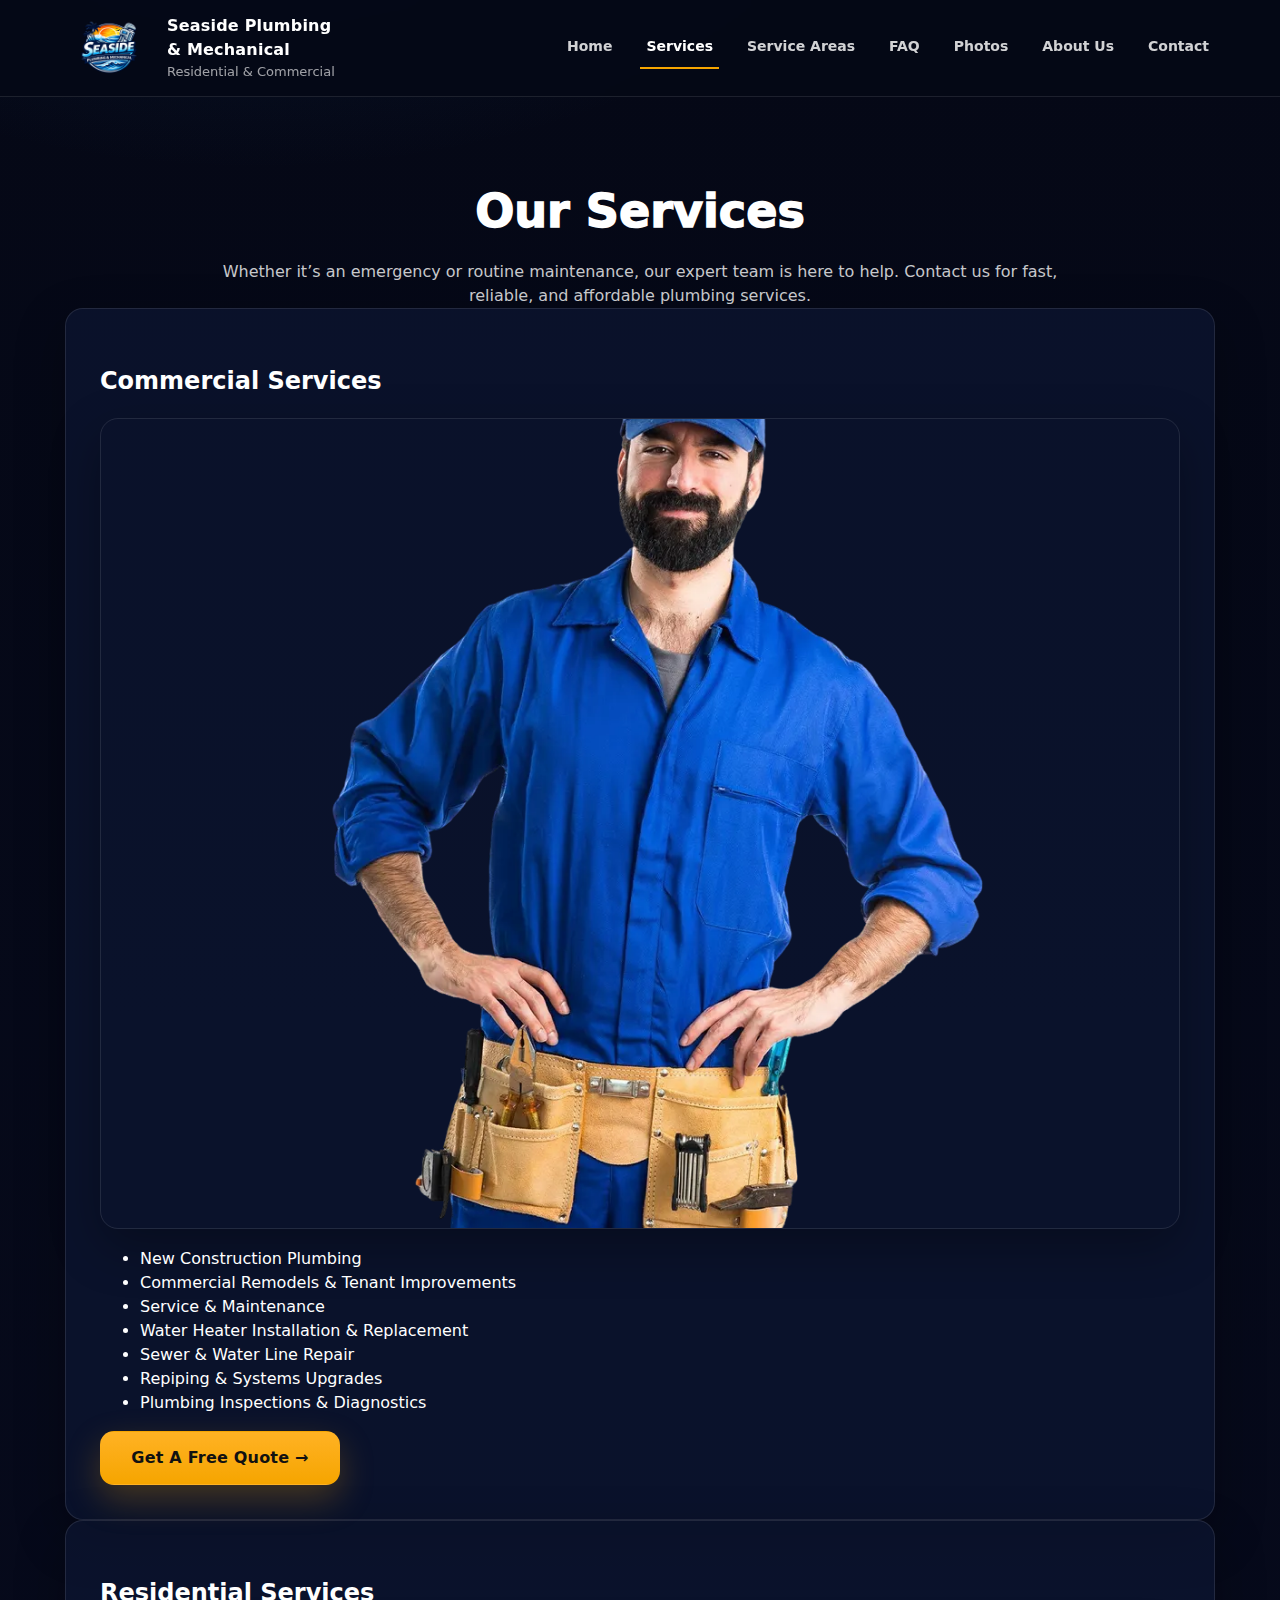
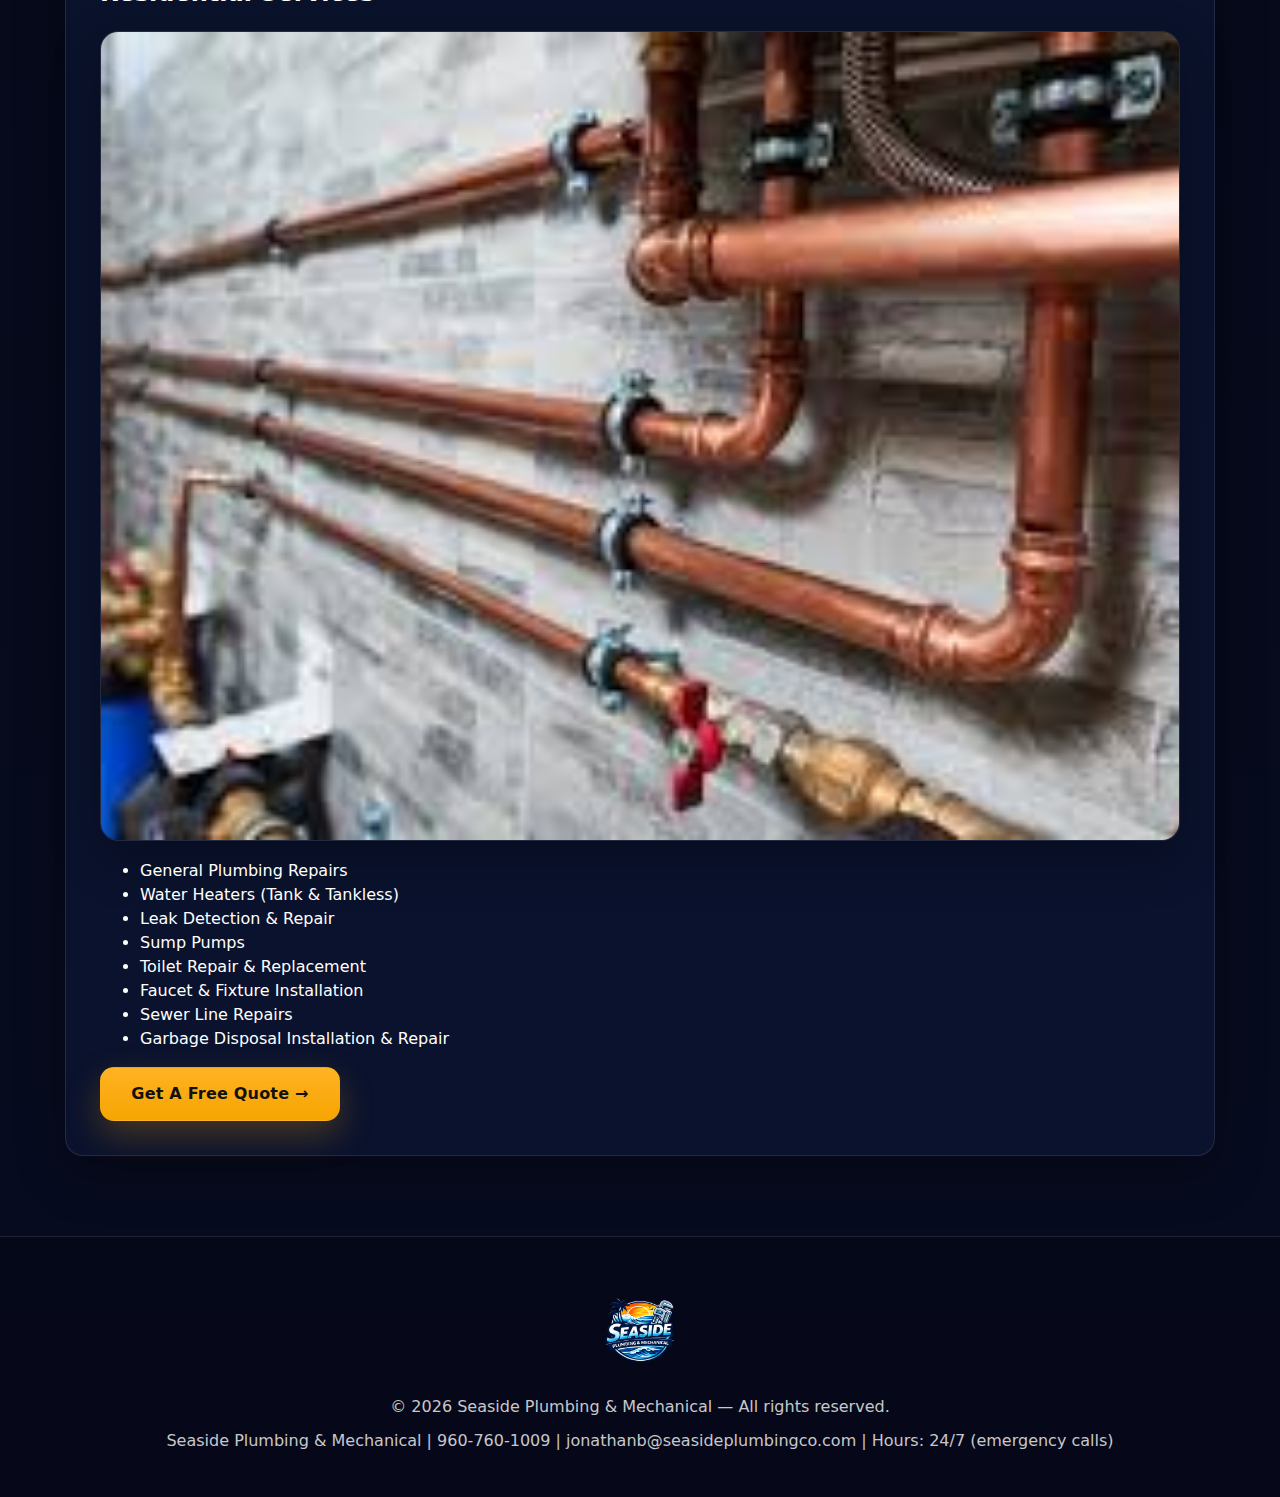
<file: service.html>
<!DOCTYPE html>
<html lang="en">
<head>
  <meta charset="UTF-8" />
  <meta name="viewport" content="width=device-width, initial-scale=1.0"/>
  <title>Seaside Plumbing & Mechanical | Services</title>
  <link rel="stylesheet" href="styles.css"/>
</head>
<body>
<a class="skip-link" href="#main">Skip to content</a>

<header class="site-header">
  <div class="container header-inner">
    <a class="brand" href="index.html">
      <img src="assets/logo.png" alt="Seaside Plumbing & Mechanical logo">
      <div>
        <div class="brand-name">Seaside Plumbing<br>& Mechanical</div>
        <div class="brand-sub">Residential & Commercial</div>
      </div>
    </a>

    <button class="menu-btn" aria-expanded="false" aria-controls="nav">Menu</button>

    <nav id="nav" class="nav" aria-label="Primary">
      <a href="index.html">Home</a>
      <a class="active" href="services.html">Services</a>
      <a href="service-areas.html">Service Areas</a>
      <a href="faq.html">FAQ</a>
      <a href="photos.html">Photos</a>
      <a href="about.html">About Us</a>
      <a href="contact.html">Contact</a>
    </nav>
  </div>
</header>

<main id="main">
  <section class="section">
    <div class="container">
      <h1 class="section-title">Our Services</h1>
      <p class="section-sub">
        Whether it’s an emergency or routine maintenance, our expert team is here to help.
        Contact us for fast, reliable, and affordable plumbing services.
      </p>

      <div class="services-split">
        <div class="card pad service-block">
          <h2 class="title">Commercial Services</h2>
          <div class="media" style="margin:14px 0 18px;">
            <img src="assets/plumber-3.jpg" alt="Commercial plumbing service">
          </div>
          <ul class="bullets">
            <li><span class="dot"></span>New Construction Plumbing</li>
            <li><span class="dot"></span>Commercial Remodels & Tenant Improvements</li>
            <li><span class="dot"></span>Service & Maintenance</li>
            <li><span class="dot"></span>Water Heater Installation & Replacement</li>
            <li><span class="dot"></span>Sewer & Water Line Repair</li>
            <li><span class="dot"></span>Repiping & Systems Upgrades</li>
            <li><span class="dot"></span>Plumbing Inspections & Diagnostics</li>
          </ul>
          <a class="btn btn-primary" href="contact.html">Get A Free Quote →</a>
        </div>

        <div class="card pad service-block">
          <h2 class="title">Residential Services</h2>
          <div class="media" style="margin:14px 0 18px;">
            <img src="assets/plumber-4.jpg" alt="Residential plumbing service">
          </div>
          <ul class="bullets">
            <li><span class="dot"></span>General Plumbing Repairs</li>
            <li><span class="dot"></span>Water Heaters (Tank & Tankless)</li>
            <li><span class="dot"></span>Leak Detection & Repair</li>
            <li><span class="dot"></span>Sump Pumps</li>
            <li><span class="dot"></span>Toilet Repair & Replacement</li>
            <li><span class="dot"></span>Faucet & Fixture Installation</li>
            <li><span class="dot"></span>Sewer Line Repairs</li>
            <li><span class="dot"></span>Garbage Disposal Installation & Repair</li>
          </ul>
          <a class="btn btn-primary" href="contact.html">Get A Free Quote →</a>
        </div>
      </div>

    </div>
  </section>
</main>

<footer class="site-footer">
  <div class="container footer-inner">
    <img src="assets/logo.png" alt="Seaside Plumbing & Mechanical logo">
    <div>© 2026 Seaside Plumbing & Mechanical — All rights reserved.</div>
    <div class="fine">
      Seaside Plumbing & Mechanical | 960-760-1009 | jonathanb@seasideplumbingco.com | Hours: 24/7 (emergency calls)
    </div>
  </div>
</footer>

<script src="script.js"></script>
</body>
</html>
</file>
<file: styles.css>
:root{
  --navy-950:#050816;
  --navy-900:#070B1F;
  --navy-850:#0A1230;
  --panel:rgba(14,26,58,.55);
  --text:#FFFFFF;
  --muted:rgba(255,255,255,.78);
  --muted2:rgba(255,255,255,.62);
  --line:rgba(255,255,255,.10);
  --accent:#F6A500;
  --accent2:#ffb224;
  --radius:18px;
  --shadow: 0 18px 50px rgba(0,0,0,.30);
  --max: 1150px;
}

*{box-sizing:border-box}
html,body{margin:0;padding:0}
body{
  font-family: system-ui, -apple-system, Segoe UI, Roboto, Arial, sans-serif;
  background:
    radial-gradient(1200px 800px at 20% -10%, rgba(31,111,178,.20), transparent 60%),
    linear-gradient(180deg, var(--navy-950), var(--navy-900));
  color:var(--text);
  line-height:1.5;
}

a{color:inherit;text-decoration:none}
img{max-width:100%;display:block}

.container{
  width:min(var(--max), calc(100% - 44px));
  margin-inline:auto;
}

.skip-link{
  position:absolute; left:-999px; top:auto;
  width:1px;height:1px; overflow:hidden;
}
.skip-link:focus{
  left:16px; top:16px;
  width:auto;height:auto;
  padding:10px 12px;
  background:#fff; color:#000;
  border-radius:10px;
  z-index:9999;
}

/* ===== Header / Nav ===== */
.site-header{
  position:sticky;
  top:0;
  z-index:50;
  background: rgba(5,8,22,.88);
  backdrop-filter: blur(10px);
  border-bottom:1px solid var(--line);
}
.header-inner{
  display:flex;
  align-items:center;
  justify-content:space-between;
  padding:14px 0;
  gap:18px;
}
.brand{
  display:flex;
  align-items:center;
  gap:14px;
}
.brand img{
  width:88px; /* logo size */
  height:auto;
  object-fit:contain;
}
.brand .brand-text{
  display:grid;
  gap:2px;
  line-height:1.1;
}
.brand .brand-name{
  font-weight:900;
  letter-spacing:.2px;
}
.brand .brand-sub{
  font-size:13px;
  color:var(--muted2);
}

.nav{
  display:flex;
  align-items:center;
  gap:22px;
}
.nav a{
  color: rgba(255,255,255,.82);
  font-weight:700;
  font-size:14px;
  padding:10px 6px;
  border-bottom:2px solid transparent;
}
.nav a:hover{
  color:#fff;
  border-bottom-color: rgba(246,165,0,.55);
}
.nav a.active{
  color:#fff;
  border-bottom-color: var(--accent);
}

.menu-btn{
  display:none;
  border:1px solid var(--line);
  background:transparent;
  color:#fff;
  padding:10px 12px;
  border-radius:12px;
}

/* ===== Buttons ===== */
.btn{
  display:inline-flex;
  align-items:center;
  justify-content:center;
  gap:10px;
  padding:14px 18px;
  border-radius:14px;
  font-weight:900;
  letter-spacing:.2px;
  border:1px solid transparent;
  cursor:pointer;
  transition: transform .08s ease, filter .12s ease;
  min-width: 240px;
}
.btn:active{transform: translateY(1px)}
.btn-primary{
  background: linear-gradient(180deg, var(--accent2), var(--accent));
  color:#111;
  box-shadow: 0 14px 34px rgba(246,165,0,.25);
}
.btn-secondary{
  background: rgba(255,255,255,.06);
  border-color: rgba(255,255,255,.18);
  color:#fff;
}
.btn:hover{filter:brightness(1.03)}

/* ===== Hero ===== */
.hero{
  position:relative;
  min-height: 72vh;
  display:grid;
  place-items:center;
  overflow:hidden;
  border-bottom:1px solid var(--line);
}
.hero::before{
  content:"";
  position:absolute; inset:0;
  background:
    linear-gradient(180deg, rgba(5,8,22,.62), rgba(5,8,22,.80)),
    url("assets/hero.jpg") center/cover no-repeat;
  transform: scale(1.02);
  filter: saturate(1.05);
}
.hero .hero-inner{
  position:relative;
  padding:84px 0 74px;
  text-align:center;
}
.hero h1{
  margin:0;
  font-size: clamp(36px, 5vw, 64px);
  line-height:1.05;
  font-weight:950;
  text-shadow: 0 10px 30px rgba(0,0,0,.35);
}
.hero h1 span{
  display:block;
  font-size: clamp(22px, 2.8vw, 40px);
  font-weight:850;
  margin-top:10px;
  opacity:.95;
}
.hero p{
  margin:18px auto 0;
  max-width: 760px;
  color: rgba(255,255,255,.78);
  font-size: 15px;
}
.cta-row{
  margin-top:30px;
  display:flex;
  justify-content:center;
  gap:14px;
  flex-wrap:wrap;
}

/* ===== Sections ===== */
.section{ padding:80px 0; }
.section-title{
  text-align:center;
  margin:0 0 14px;
  font-size: clamp(30px, 3.6vw, 48px);
  font-weight:950;
}
.section-sub{
  text-align:center;
  margin:0 auto;
  max-width: 860px;
  color: var(--muted);
}

/* Split layout */
.split{
  display:grid;
  grid-template-columns: 1.1fr .9fr;
  gap:44px;
  align-items:center;
  margin-top:34px;
}
.card{
  background: var(--panel);
  border:1px solid var(--line);
  border-radius: var(--radius);
  box-shadow: var(--shadow);
}
.card.pad{ padding:34px; }

.h2{
  margin:0;
  font-size: clamp(28px, 3.2vw, 44px);
  font-weight:950;
  line-height:1.05;
}
.p{ color: var(--muted); margin:14px 0 0; }

.media{
  border-radius: var(--radius);
  overflow:hidden;
  border:1px solid rgba(255,255,255,.10);
  box-shadow: var(--shadow);
}
.media img{
  width:100%;
  height:100%;
  object-fit:cover;
  aspect-ratio: 4/3;
}

/* ===== Services page layout (two blocks like screenshot) ===== */
.services-page{
  padding: 86px 0 96px;
}
.services-block{
  display:grid;
  grid-template-columns: 1fr 1fr;
  gap: 56px;
  align-items: start;
}
.services-block + .services-block{
  margin-top: 68px;
}
.services-img{
  border-radius: 18px;
  overflow:hidden;
  border:1px solid rgba(255,255,255,.10);
  box-shadow: var(--shadow);
  background: rgba(255,255,255,.03);
}
.services-img img{
  width:100%;
  height:100%;
  object-fit:cover;
  aspect-ratio: 4/3;
}

.svc-title{
  margin:0 0 14px;
  font-size: 34px;
  font-weight: 950;
}
.svc-list{
  margin:0;
  padding-left: 22px;
  color: rgba(255,255,255,.82);
  display:grid;
  gap: 10px;
  line-height: 1.45;
}
.svc-list li{ }
.svc-cta{ margin-top: 22px; }

/* ===== FAQ bubbles ===== */
.faq{
  margin-top:34px;
  display:grid;
  gap:14px;
  max-width: 980px;
  margin-inline:auto;
}
.faq details{
  background: rgba(255,255,255,.06);
  border:1px solid rgba(255,255,255,.12);
  border-radius: 18px;
  padding:16px 18px;
}
.faq summary{
  cursor:pointer;
  font-weight:900;
  list-style:none;
  display:flex;
  align-items:center;
  justify-content:space-between;
  gap:12px;
}
.faq summary::-webkit-details-marker{ display:none; }
.faq summary::after{
  content:"+";
  font-size: 20px;
  opacity: .9;
}
.faq details[open] summary::after{ content:"–"; }
.faq .faq-a{ padding-top: 10px; }
.faq p{ margin:0; color: var(--muted); }

/* ===== Photos grid (uniform sizes) ===== */
.photo-grid{
  margin-top:34px;
  display:grid;
  grid-template-columns: repeat(auto-fill, minmax(260px, 1fr));
  gap: 18px;
}
.photo-grid img{
  width:100%;
  height: 260px;
  object-fit: cover;
  border-radius: 18px;
  border:1px solid rgba(255,255,255,.12);
  box-shadow: var(--shadow);
}

/* ===== Service areas (center everything) ===== */
.center-stack{
  text-align:center;
  display:grid;
  justify-items:center;
  gap: 14px;
}
.area-card{
  margin-top: 22px;
  width: min(760px, 100%);
  text-align:left;
}
.area-card .card.pad{ padding: 28px; }
.area-card ul{
  margin: 14px 0 0;
  padding-left: 18px;
  color: rgba(255,255,255,.82);
  display:grid;
  gap: 8px;
}

/* ===== Contact ===== */
.form{
  display:grid;
  gap:12px;
  margin-top:18px;
}
.field-row{
  display:grid;
  grid-template-columns: 1fr 1fr;
  gap: 12px;
}
.input, textarea, select{
  width:100%;
  padding:12px 14px;
  border-radius:14px;
  border:1px solid rgba(255,255,255,.18);
  background: rgba(255,255,255,.05);
  color:#fff;
  outline:none;
}
textarea{min-height:140px; resize:vertical}
.small{
  color: rgba(255,255,255,.62);
  font-size: 13px;
}

/* ===== Footer (matches your screenshot) ===== */
.site-footer{
  border-top:1px solid var(--line);
  padding:38px 0 44px;
  background: rgba(5,8,22,.55);
}
.footer-inner{
  display:grid;
  justify-items:center;
  gap: 10px;
  text-align:center;
  color: rgba(255,255,255,.78);
}
.footer-inner img{
  width: 110px;
  height: 110px;
  object-fit: contain;
}
.footer-line{
  color: rgba(255,255,255,.82);
  font-size: 16px;
}
.footer-sub{
  color: rgba(255,255,255,.72);
  font-size: 16px;
}

/* ===== Mobile ===== */
@media (max-width: 980px){
  .split{ grid-template-columns: 1fr; }
  .services-block{ grid-template-columns: 1fr; }
  .services-block + .services-block{ margin-top: 54px; }
  .field-row{ grid-template-columns: 1fr; }
}

@media (max-width: 900px){
  .nav{
    display:none;
    position:absolute;
    right:20px;
    top:92px;
    flex-direction:column;
    background: rgba(5,8,22,.95);
    border:1px solid var(--line);
    border-radius: 16px;
    padding:10px;
    min-width: 220px;
  }
  .nav.open{display:flex}
  .menu-btn{display:inline-flex}
  .brand img{width:70px}
}

@media (max-width: 520px){
  .btn{min-width: 100%;}
  .photo-grid img{ height: 220px; }
}
</file>
